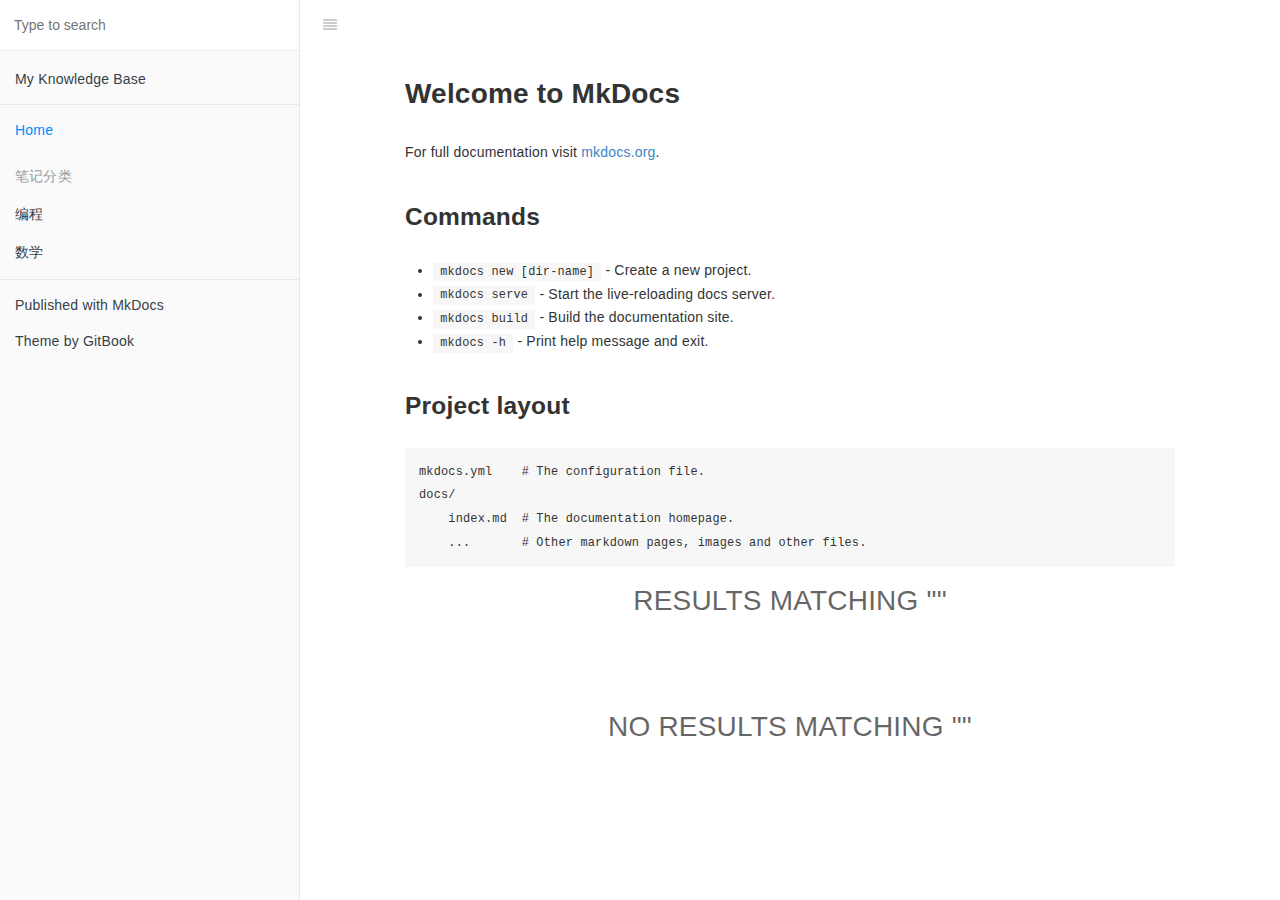
<file: index.html>
<!DOCTYPE html>
<html lang="en">
<head>
<meta charset="utf-8">
<meta content="text/html; charset=utf-8" http-equiv="Content-Type">
<title>Home - My Knowledge Base</title>
<meta http-equiv="X-UA-Compatible" content="IE=edge">

<meta name="generator" content="mkdocs-1.6.1, mkdocs-gitbook-1.0.7">

<link rel="shortcut icon" href="./images/favicon.ico" type="image/x-icon">
<meta name="HandheldFriendly" content="true"/>
<meta name="viewport" content="width=device-width, initial-scale=1, user-scalable=no">
<meta name="apple-mobile-web-app-capable" content="yes">
<meta name="apple-mobile-web-app-status-bar-style" content="black">
<meta rel="next" href="" />
<link href="./css/style.min.css" rel="stylesheet">
<link href="assets/css/custom.css" rel="stylesheet"> 
</head>

<body>
<div class="book">
<div class="book-summary">
<div id="book-search-input" role="search">
<input type="text" placeholder="Type to search" />
</div> <!-- end of book-search-input -->

<nav role="navigation">
<ul class="summary">
<li>
<a href="." target="_blank" class="custom-link">My Knowledge Base</a>
</li>
<li class="divider"></li>
<li class="chapter active" data-path="">
<a href=".">Home</a>
<li class="header">笔记分类</li>

<li>
<a href="programming/python/" class="">编程</a>
</li>

<li>
<a href="math/calculus.md" class="">数学</a>
</li>

<li class="divider"></li>



<li><a href="http://www.mkdocs.org">
Published with MkDocs
</a></li>

<li><a href="https://github.com/GitbookIO/theme-default">
Theme by GitBook
</a></li>
</ul>

</nav>

</div> <!-- end of book-summary -->

<div class="book-body">
<div class="body-inner">
<div class="book-header" role="navigation">

<!-- Title -->
<h1>
<i class="fa fa-circle-o-notch fa-spin"></i>
<a href="." ></a>
</h1>

</div> <!-- end of book-header -->

<div class="page-wrapper" tabindex="-1" role="main">
<div class="page-inner">
<div id="book-search-results">
<div class="search-noresults">

<section class="normal markdown-section">



<h1 id="welcome-to-mkdocs">Welcome to MkDocs</h1>
<p>For full documentation visit <a href="https://www.mkdocs.org">mkdocs.org</a>.</p>
<h2 id="commands">Commands</h2>
<ul>
<li><code>mkdocs new [dir-name]</code> - Create a new project.</li>
<li><code>mkdocs serve</code> - Start the live-reloading docs server.</li>
<li><code>mkdocs build</code> - Build the documentation site.</li>
<li><code>mkdocs -h</code> - Print help message and exit.</li>
</ul>
<h2 id="project-layout">Project layout</h2>
<pre><code>mkdocs.yml    # The configuration file.
docs/
    index.md  # The documentation homepage.
    ...       # Other markdown pages, images and other files.
</code></pre>


</section>
</div> <!-- end of search-noresults -->
<div class="search-results">
<div class="has-results">

<h1 class="search-results-title"><span class='search-results-count'></span> results matching "<span class='search-query'></span>"</h1>
<ul class="search-results-list"></ul>

</div> <!-- end of has-results -->
<div class="no-results">

<h1 class="search-results-title">No results matching "<span class='search-query'></span>"</h1>

</div> <!-- end of no-results -->
</div> <!-- end of search-results -->
</div> <!-- end of book-search-results -->

</div> <!-- end of page-inner -->
</div> <!-- end of page-wrapper -->

</div> <!-- end of body-inner -->

</div> <!-- end of book-body -->
<script src="./js/main.js"></script>
<script src="search/main.js"></script>
<script src="./js/gitbook.min.js"></script>
<script src="./js/theme.min.js"></script>
</body>
</html>
</file>
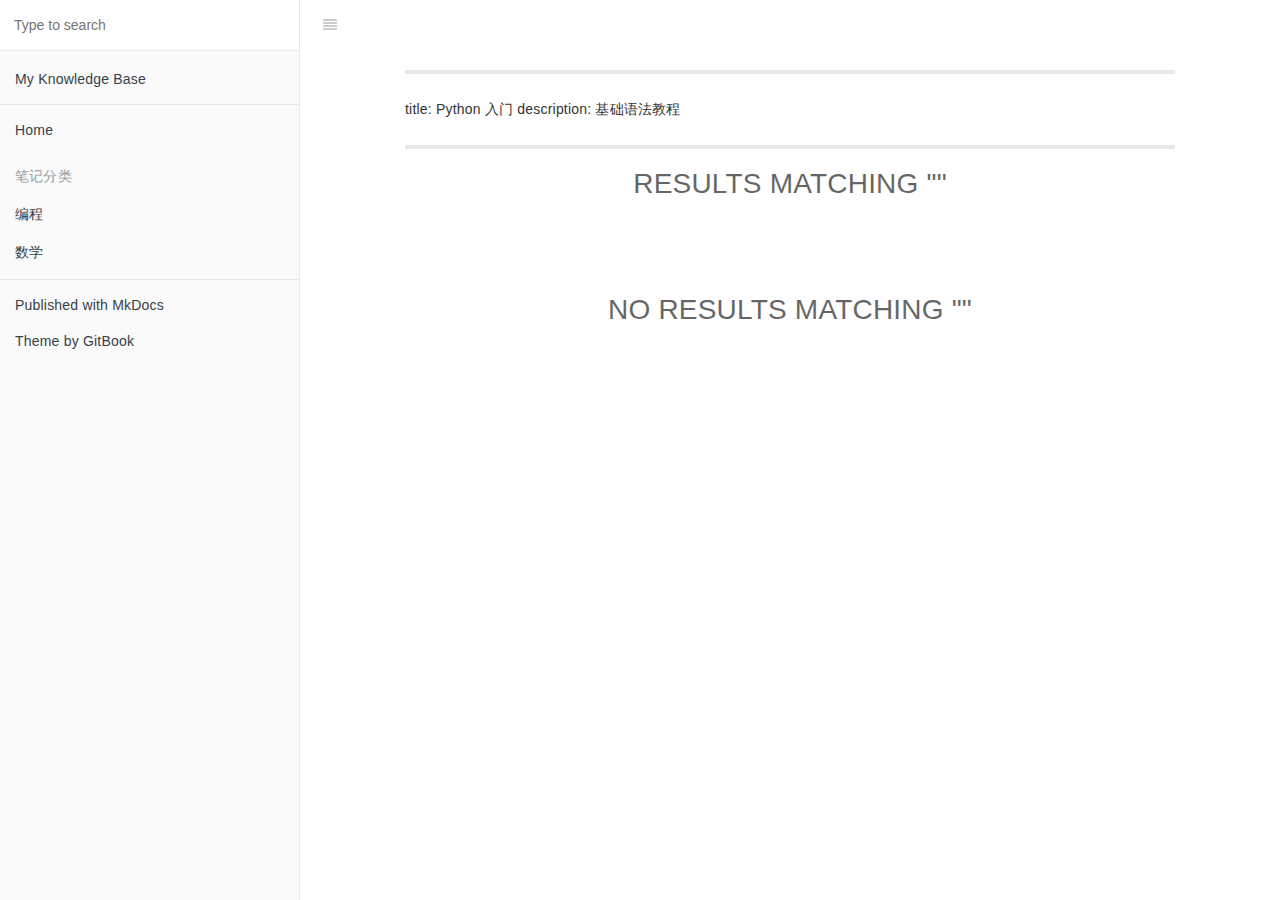
<file: programming/python/index.html>
<!DOCTYPE html>
<html lang="en">
<head>
<meta charset="utf-8">
<meta content="text/html; charset=utf-8" http-equiv="Content-Type">
<title>编程 - My Knowledge Base</title>
<meta http-equiv="X-UA-Compatible" content="IE=edge">

<meta name="generator" content="mkdocs-1.6.1, mkdocs-gitbook-1.0.7">

<link rel="shortcut icon" href="../../images/favicon.ico" type="image/x-icon">
<meta name="HandheldFriendly" content="true"/>
<meta name="viewport" content="width=device-width, initial-scale=1, user-scalable=no">
<meta name="apple-mobile-web-app-capable" content="yes">
<meta name="apple-mobile-web-app-status-bar-style" content="black">
<meta rel="next" href="" />
<link href="../../css/style.min.css" rel="stylesheet"> 
</head>

<body>
<div class="book">
<div class="book-summary">
<div id="book-search-input" role="search">
<input type="text" placeholder="Type to search" />
</div> <!-- end of book-search-input -->

<nav role="navigation">
<ul class="summary">
<li>
<a href="../.." target="_blank" class="custom-link">My Knowledge Base</a>
</li>
<li class="divider"></li>
<li class="chapter" data-path="">
<a href="../..">Home</a>
<li class="header">笔记分类</li>

<li>
<a href="./" class="active">编程</a>
</li>

<li>
<a href="../../math/calculus.md" class="">数学</a>
</li>

<li class="divider"></li>



<li><a href="http://www.mkdocs.org">
Published with MkDocs
</a></li>

<li><a href="https://github.com/GitbookIO/theme-default">
Theme by GitBook
</a></li>
</ul>

</nav>

</div> <!-- end of book-summary -->

<div class="book-body">
<div class="body-inner">
<div class="book-header" role="navigation">

<!-- Title -->
<h1>
<i class="fa fa-circle-o-notch fa-spin"></i>
<a href="." ></a>
</h1>

</div> <!-- end of book-header -->

<div class="page-wrapper" tabindex="-1" role="main">
<div class="page-inner">
<div id="book-search-results">
<div class="search-noresults">

<section class="normal markdown-section">



<hr />
<p>title: Python 入门
description: 基础语法教程</p>
<hr />


</section>
</div> <!-- end of search-noresults -->
<div class="search-results">
<div class="has-results">

<h1 class="search-results-title"><span class='search-results-count'></span> results matching "<span class='search-query'></span>"</h1>
<ul class="search-results-list"></ul>

</div> <!-- end of has-results -->
<div class="no-results">

<h1 class="search-results-title">No results matching "<span class='search-query'></span>"</h1>

</div> <!-- end of no-results -->
</div> <!-- end of search-results -->
</div> <!-- end of book-search-results -->

</div> <!-- end of page-inner -->
</div> <!-- end of page-wrapper -->

</div> <!-- end of body-inner -->

</div> <!-- end of book-body -->
<script src="../../js/main.js"></script>
<script src="../../search/main.js"></script>
<script src="../../js/gitbook.min.js"></script>
<script src="../../js/theme.min.js"></script>
</body>
</html>
</file>
<file: assets/css/custom.css>
:root {
  --primary-color: #4a86e8; /* 主色调 */
}
.gitbook-header { background: #2c3e50; }
</file>
